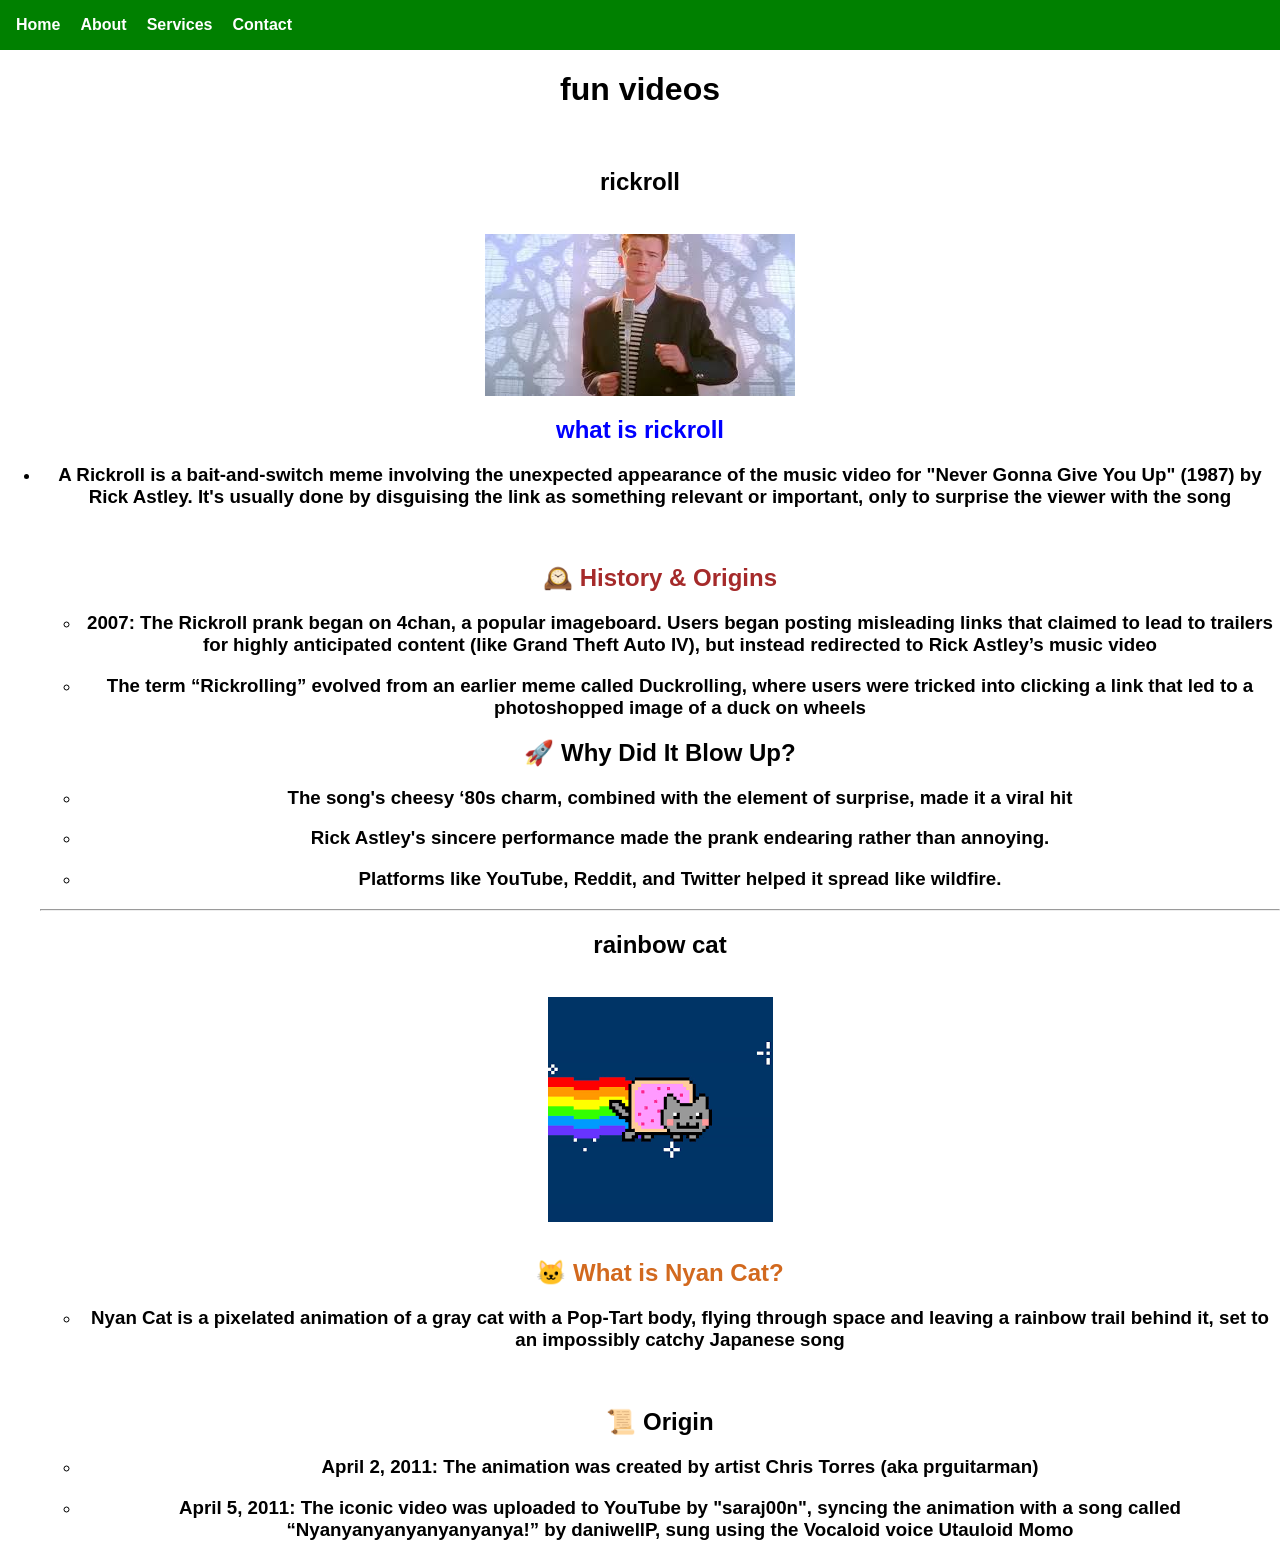
<file: index.html>
<!DOCTYPE html>
<html lang="en">
<head>
    <meta charset="UTF-8">
    <meta name="viewport" content="width=device-width, initial-scale=1.0">
    <link rel="icon" type="image/jpeg" href="8/462378.jpeg">
    <link rel="stylesheet" href="ddd.css"/>
    <title>fun video</title>
    <nav class="navbar">
        <ul class="nav-links">
          <li><a href="#home">Home</a></li>
          <li><a href="#about">About</a></li>
          <li><a href="#services">Services</a></li>
          <li><a href="#contact">Contact</a></li>
        </ul>
      </nav>
      <style>

 h1 {
      text-align: center; /* يجعل النص في وسط الصفحة أفقيًا */
    }

 h2 {
      text-align: center; /* يجعل النص في وسط الصفحة أفقيًا */
    }
    
 h3 {
      text-align: center; /* يجعل النص في وسط الصفحة أفقيًا */
    }

img {
      display: block;
      margin: 0 auto; /* هذا يجعل الصورة في وسط الصفحة أفقيًا */
    }
      </style>
    <h1>fun videos</h1>
    <br>
    <h2>rickroll</h2>
    <br>
    <a href="https://www.youtube.com/watch?v=dQw4w9WgXcQ">
<image src="8/462378.jpeg">
</a>
<h2 style="color:blue">what is rickroll</h2>
<ul>
<li><h3>A Rickroll is a bait-and-switch meme involving the unexpected appearance of the music video for "Never Gonna Give You Up" (1987) by Rick Astley. It's usually done by disguising the link as something relevant or important, only to surprise the viewer with the song</h3></li>
    </h3>
    <br>
<h2 style="color:brown">🕰️ History & Origins</h2>    
<ul>
    <li><h3>2007: The Rickroll prank began on 4chan, a popular imageboard. Users began posting misleading links that claimed to lead to trailers for highly anticipated content (like Grand Theft Auto IV), but instead redirected to Rick Astley’s music video</h3></li>
    <li><h3>The term “Rickrolling” evolved from an earlier meme called Duckrolling, where users were tricked into clicking a link that led to a photoshopped image of a duck on wheels</h3></li>
</ul>
<h2> 🚀 Why Did It Blow Up?</h2>
<ul>
    <li><h3>The song's cheesy ‘80s charm, combined with the element of surprise, made it a viral hit</h3></li>
    <li><h3>Rick Astley's sincere performance made the prank endearing rather than annoying.</h3></li>
    <li><h3>Platforms like YouTube, Reddit, and Twitter helped it spread like wildfire.</h3></li>
</ul>
<hr>
<h2>rainbow cat</h2>
<br>
<a href="https://www.youtube.com/watch?v=2yJgwwDcgV8">
<image src="8/غضضضضضضضضضضضضضضضاهض.png"></image>
</a>
<br>
<h2 style="color:chocolate">🐱 What is Nyan Cat?</h2>
<ul>
    <li><h3>Nyan Cat is a pixelated animation of a gray cat with a Pop-Tart body, flying through space and leaving a rainbow trail behind it, set to an impossibly catchy Japanese song</h3></li>
</ul>
<br>
<h2>📜 Origin</h2>
<ul>
  <li><h3>April 2, 2011: The animation was created by artist Chris Torres (aka prguitarman)</h3></li>
    <li><h3>April 5, 2011: The iconic video was uploaded to YouTube by "saraj00n", syncing the animation with a song called “Nyanyanyanyanyanyanya!” by daniwellP, sung using the Vocaloid voice Utauloid Momo</h3></li>
</ul>
</file>
<file: ddd.css>
/* Reset some default styles */
body {
    margin: 0;
    font-family: Arial, sans-serif;
  }
  
  /* Nav bar styling */
  .navbar {
    background-color:green;
    padding: 1rem;
  }
  
  /* Nav list */
  .nav-links {
    list-style: none;
    margin: 0;
    padding: 0;
    display: flex;
  }
  
  /* Nav items */
  .nav-links li {
    margin-right: 20px;
  }
  
  /* Nav links */
  .nav-links a {
    color: white;
    text-decoration: none;
    font-weight: bold;
    transition: color 0.3s ease;
  }
  
  .nav-links a:hover {
    color: #f39c12;
  }
</file>
